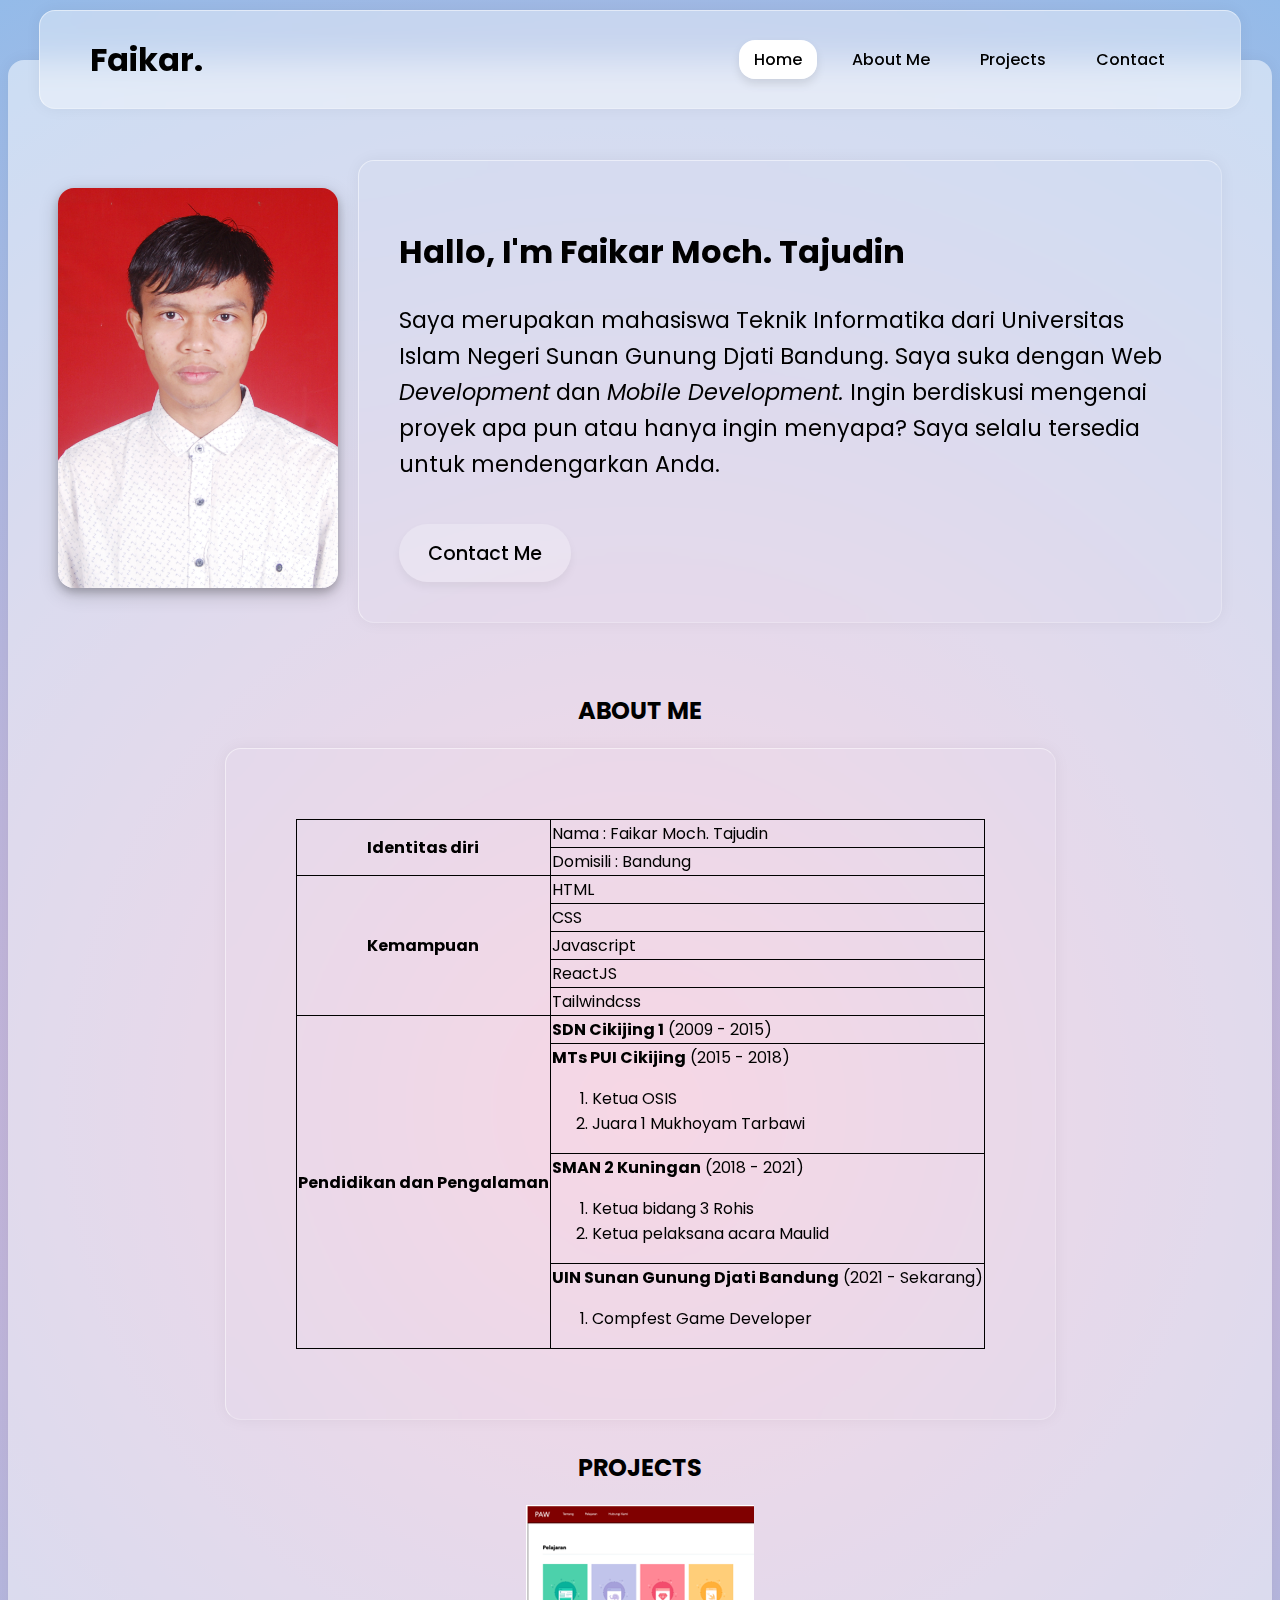
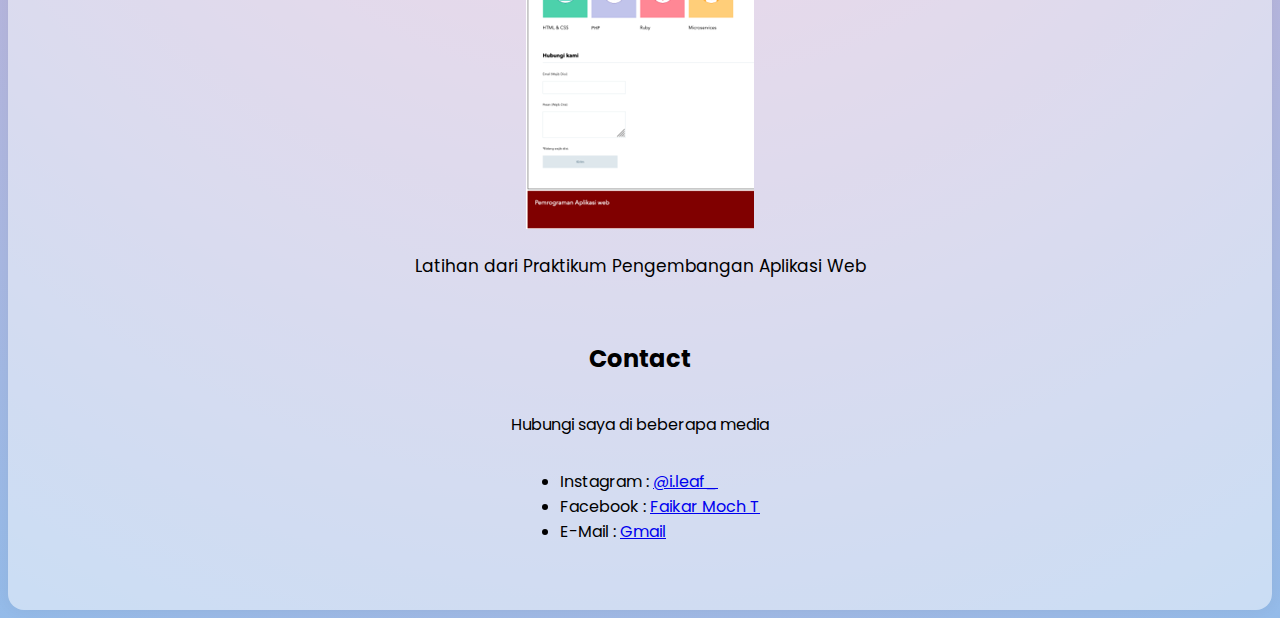
<file: index.html>
<!DOCTYPE html>
<html lang="en">

<head>
    <meta charset="UTF-8">
    <meta name="viewport" content="width=device-width, initial-scale=1.0">
    <link rel="stylesheet" href="styles.css">
    <title>CV - Faikar</title>
</head>

<body>
    <div class="container">
        <div class="nav" id="blur">
            <a href="#top" class="logo">Faikar.</a>
            <ul>
                <li><a class="active page" href="#top" id="home-btn">Home</a></li>
                <li><a href="#about" class="page" id="about-btn">About Me</a></li>
                <li><a href="#projects" class="page" id="project-btn">Projects</a></li>
                <li>
                    <a href="#contacts" class="enabledisable page" id="contact-btn">Contact</a>
                </li>
            </ul>
        </div>
        <div class="hero">
            <div class="img">
                <img src="profile.jpg" alt="profile" data-aos="fade-up-right" data-aos-duration="1000">
            </div>
            <div class="hero-content">
                <h2>Hallo, I'm Faikar Moch. Tajudin</h2>
                <p>Saya merupakan mahasiswa Teknik Informatika dari Universitas Islam Negeri Sunan Gunung Djati Bandung.
                    Saya suka dengan Web <i>Development</i> dan <i>Mobile Development.</i> Ingin berdiskusi mengenai
                    proyek apa pun atau hanya ingin menyapa? Saya selalu tersedia untuk mendengarkan Anda.</p>
                <a href="mailto:faikar.moch.tajudin@gmail.com" data-aos="fade-right" data-aos-duration="1000">Contact
                    Me</a>
            </div>
        </div>
        <div class="content" id="about">
            <h2>ABOUT ME</h2>
            <div class="content-2">
                <table style="width: 100%;">
                    <tr>
                        <th rowspan="2">Identitas diri</th>
                        <td>Nama : Faikar Moch. Tajudin</td>
                    </tr>
                    <tr>
                        <td>Domisili : Bandung</td>
                    </tr>
                    <tr>
                        <th rowspan="5">Kemampuan</th>
                        <td>HTML</td>
                    </tr>
                    <tr>
                        <td>CSS</td>
                    </tr>
                    <tr>
                        <td>Javascript</td>
                    </tr>
                    <tr>
                        <td>ReactJS</td>
                    </tr>
                    <tr>
                        <td>Tailwindcss</td>
                    </tr>
                    <tr>
                        <th rowspan="5">Pendidikan dan Pengalaman</th>
                        <td>
                            <span><b>SDN Cikijing 1</b> (2009 - 2015) </span>
                        </td>
                    </tr>
                    <tr>
                        <td>
                            <span><b>MTs PUI Cikijing</b> (2015 - 2018) </span>
                            <ol>
                                <li>Ketua OSIS</li>
                                <li>Juara 1 Mukhoyam Tarbawi</li>
                            </ol>
                        </td>
                    </tr>
                    <tr>
                        <td>
                            <span><b>SMAN 2 Kuningan</b> (2018 - 2021) </span>
                            <ol>
                                <li>
                                    Ketua bidang 3 Rohis
                                </li>
                                <li>Ketua pelaksana acara Maulid</li>
                            </ol>
                        </td>
                    </tr>
                    <tr>
                        <td>
                            <span><b>UIN Sunan Gunung Djati Bandung</b> (2021 - Sekarang) </span>
                            <ol>
                                <li>
                                    Compfest Game Developer
                                </li>
                            </ol>
                        </td>
                    </tr>
                </table>
            </div>
        </div>

        <!-- Project -->
        <div class="project" id="projects">
            <h2>PROJECTS</h2>
            <div class="project-item">
                <a href="/Latihan/index.html"><img src="/pro1.png" alt=""></a>
                <p>Latihan dari Praktikum Pengembangan Aplikasi Web</p>
            </div>
        </div>

        <!-- Contact -->
        <div class="contact" id="contacts">
            <h2>Contact</h2>
            <p>Hubungi saya di beberapa media</p>
            <ul>
                <li>Instagram : <a href="https://www.instagram.com/i.leaf_/">@i.leaf_</a></li>
                <li>Facebook : <a href="https://www.facebook.com/FaikarMochT/">Faikar Moch T</a></li>
                <li>E-Mail : <a href="mailto:faikar.moch.tajudin@gmail.com">Gmail</a></li>
            </ul>
        </div>
        
    </div>
</body>

</html>
</file>
<file: styles.css>
@import url("https://fonts.googleapis.com/css2?family=Poppins:wght@400;500&display=swap");
* {
    font-family: "Poppins";

  }

body {
    background: rgb(238, 174, 202);
    background: radial-gradient(
      circle,
      rgba(238, 174, 202, 1) 0%,
      rgba(148, 187, 233, 1) 100%
    );
  }

.container {
  position: relative;
  width: calc(100% - 100px);
  min-height: calc(100vh - 280px);
  min-height: 300px;
  background: rgba(255, 255, 255, 0.5);
  box-shadow: 0 0 1rem 0 rgba(0, 0, 0, 0.05);
  border-radius: 1rem;
  display: flex;
  flex-direction: column;
  justify-content: space-between;
  align-items: center;
  padding: 50px;
  margin-top: 60px;
}


.img img {
    max-width: 400px;
    max-height: 400px;
    width: fit-content;
    margin-right: 20px;
    border-radius: 1rem;
    box-shadow: 0 4px 8px 0 rgba(0, 0, 0, 0.2), 0 6px 20px 0 rgba(0, 0, 0, 0.19);
    /* animation: animate 5s linear infinite; */
  }
  
  @media only screen and (max-width: 1100px) {
    .img img {
      display: none;
    }
  }


@supports (-webkit-backdrop-filter: none) or (backdrop-filter: none) {
    .nav {
      position: fixed;
      top: 10px;
      /* right: 20px;
      left: 20px; */
      padding: 20px 50px;
      display: flex;
      justify-content: space-between;
      align-items: center;
      background: rgba(255, 255, 255, 0.4);
      box-shadow: 0 0 1rem 0 rgba(0, 0, 0, 0.05);
      border-radius: 1rem;
      backdrop-filter: blur(1rem);
      -webkit-backdrop-filter: blur(1rem);
      border: 1px solid rgba(255, 255, 255, 0.25);
      border-top: 1px solid rgba(255, 255, 255, 0.5);
      border-left: 1px solid rgba(255, 255, 255, 0.5);
      z-index: 90;
      width: calc(100% - 180px);
    }
  
    @media (max-width: 900px) {
      .nav {
        position: fixed;
        top: 10px;
        /* top: -0px; */
        /* right: 0px;
        left: 0px; */
        /* width: 100%; */
        width: calc(100% - 80px);
        flex-direction: column;
        padding: 20px;
      }
      .nav ul {
        margin-top: 10px;
        flex-wrap: wrap;
        justify-content: center;
      }
  
      .nav ul li {
        margin: 2px;
      }
  
      .nav ul li a {
        display: inline-block;
      }
    }
  }
  @media (max-width: 380px) {
    .nav {
      position: relative;
      top: -120px;
      right: 0px;
      left: 0px;
      width: 100%;
      flex-direction: column;
      padding: 20px;
    }
  }
  
  @supports not ((-webkit-backdrop-filter: none) or (backdrop-filter: none)) {
    .nav {
      position: absolute;
      top: -40px;
      right: 20px;
      left: 20px;
      padding: 20px 50px;
      display: flex;
      justify-content: space-between;
      align-items: center;
      background: rgba(255, 255, 255, 0.7);
      opacity: 0.9;
      box-shadow: 0 0 1rem 0 rgba(0, 0, 0, 0.05);
      border-radius: 1rem;
      backdrop-filter: blur(1rem);
      -webkit-backdrop-filter: blur(1rem);
      border: 1px solid rgba(255, 255, 255, 0.25);
      border-top: 1px solid rgba(255, 255, 255, 0.5);
      border-left: 1px solid rgba(255, 255, 255, 0.5);
    }
  
    @media (max-width: 900px) {
      .nav {
        position: relative;
        top: -60px;
        right: 0px;
        left: 0px;
        width: 100%;
        flex-direction: column;
        padding: 20px;
      }
      .nav ul {
        margin-top: 10px;
        flex-wrap: wrap;
        justify-content: center;
      }
  
      .nav ul li {
        margin: 2px;
      }
  
      .nav ul li a {
        display: inline-block;
      }
    }
  }
  
  .nav .logo {
    color: black;
    font-weight: 700;
    text-decoration: none;
    font-size: 2rem;
  }
  
  .nav ul {
    display: flex;
  }
  
  .nav ul li {
    list-style: none;
    margin: 0 10px;
  }
  
  .nav ul li a {
    text-decoration: none;
    font-weight: 500;
    color: black;
    padding: 8px 15px;
    border-radius: 1rem;
    transition: 500ms ease;
  }
  
  .nav ul li a:hover,
  .nav ul li a.active {
    background: hsla(0, 0%, 100%, 1);
    box-shadow: 0 5px 10px rgba(0, 0, 0, 0.1);
  }


  .hero {
    display: flex;
    z-index: 1;
    margin-top: 50px;
    align-items: center;
  }
  
  @media (max-width: 900px) {
    .hero {
      flex-direction: column;
      transform: translateX(0px);
      max-width: 100%;
      margin-top: 10px;
    }
  }
  @media (max-width: 500px) {
    .hero {
      flex-direction: column;
      transform: translateX(0px);
      max-width: 100%;
      margin-top: 10px;
    }
  }
  @media (max-width: 440px) {
    .hero {
      flex-direction: column;
      transform: translateX(0px);
      max-width: 100%;
      margin-top: 50px;
    }
  }
  @media (max-width: 380px) {
    .hero {
      flex-direction: column;
      transform: translateX(0px);
      max-width: 100%;
      margin-top: -60px;
    }
  }

.hero-content {
    box-shadow: 0 0 1rem 0 rgba(0, 0, 0, 0.05);
    border-radius: 1rem;
    backdrop-filter: blur(1rem);
    border: 1px solid rgba(255, 255, 255, 0.25);
    border-top: 1px solid rgba(255, 255, 255, 0.5);
    border-left: 1px solid rgba(255, 255, 255, 0.5);
    padding: 40px;
}

.hero-content h2 {
    font-size: 2rem;
    color: black;
}

.hero-content p {
    font-size: 1.4rem;
    color: black;
    line-height: 2.25rem;
}

.hero-content a {
    display: inline-block;
  padding: 0.9rem 1.8rem;
  color: black;
  margin-top: 20px;
  margin-right: 10px;
  border-radius: 30px;
  font-size: 1.2rem;
  font-weight: 500;
  text-decoration: none;
  background: hsla(0, 0%, 100%, 0.25);
  box-shadow: 0 5px 10px rgba(0, 0, 0, 0.05);
  transition: 500ms ease;
}

.content {
    display: flex;
    flex-direction: column;
    z-index: 1;
    margin-top: 50px;
    align-items: center;
    justify-content: center;
    max-width: 100%;
}

table {
    border-radius: 30px;
}

table, th, td {
    margin: 30px;
    border: 1px solid black;
    border-collapse: collapse;
  }

.content-2 {
    display: flex;
    justify-content: center;
    align-items: center;
    box-shadow: 0 0 1rem 0 rgba(0, 0, 0, 0.05);
    border-radius: 1rem;
    backdrop-filter: blur(1rem);
    border: 1px solid rgba(255, 255, 255, 0.25);
    border-top: 1px solid rgba(255, 255, 255, 0.5);
    border-left: 1px solid rgba(255, 255, 255, 0.5);
    padding: 40px;
}

.project {
    margin-top: 10px;
    text-align: center;
}

.project .project-item {
    float: left;
    margin-bottom: 15px;
    display: flex;
    justify-content: center;
    align-items: center;
    flex-direction: column;
}

.project .project-item p {
    font-size: 17px;
}

.contact {
    margin-top: 10px;
    display: flex;
    justify-content: center;
    align-items: center;
    flex-direction: column;
}
</file>
